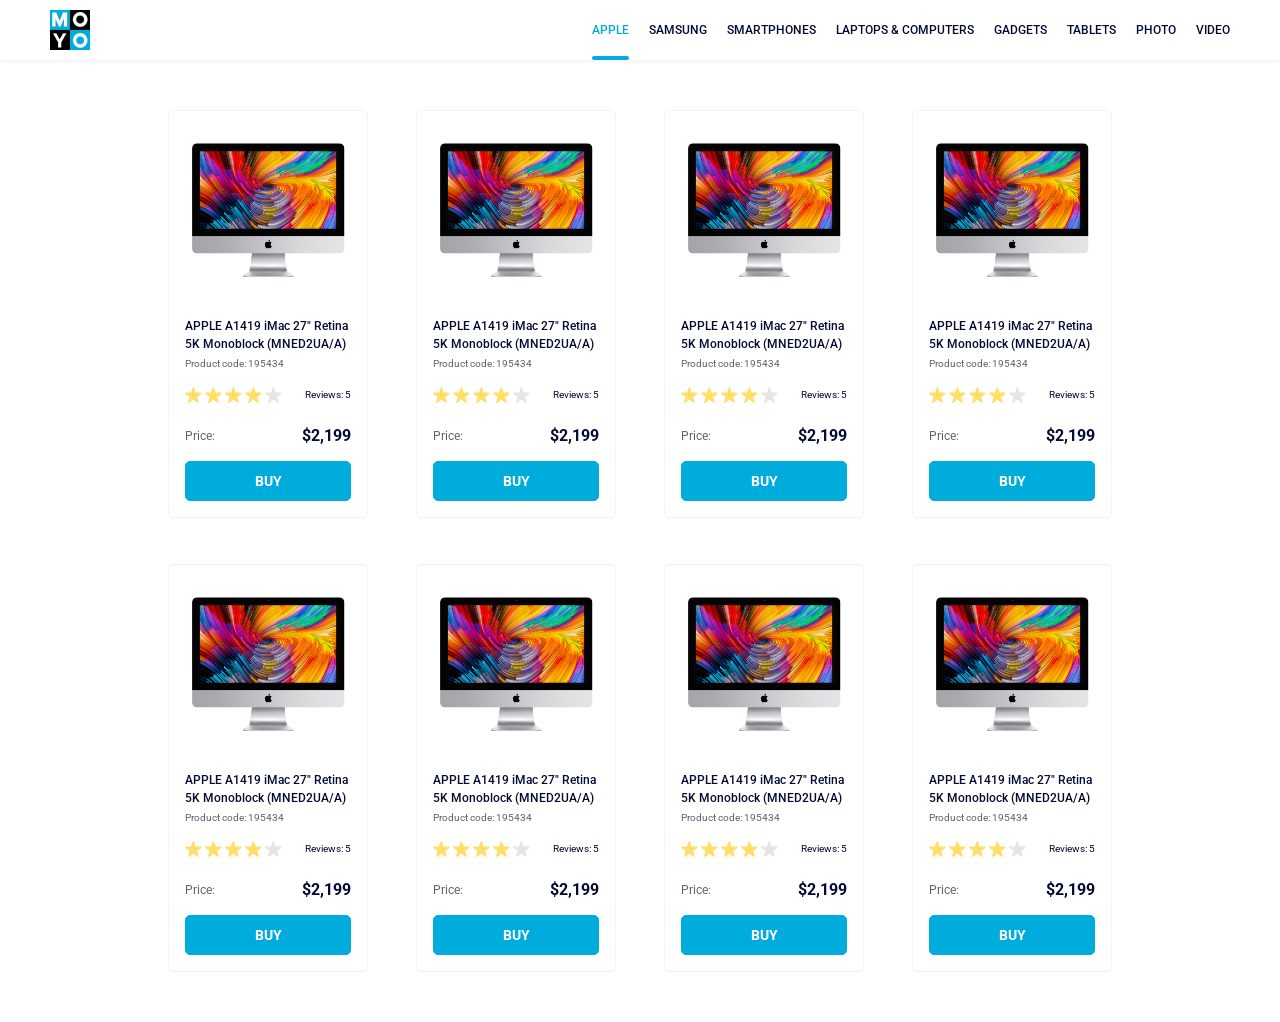
<file: index.html>
<!doctype html><html lang="en"><head><meta charset="utf-8"><meta name="viewport" content="width=device-width, initial-scale=1.0"><title>Catalog</title><link rel="preconnect" href="https://fonts.gstatic.com"><link href="https://fonts.googleapis.com/css2?family=Roboto:wght@400;500;700&display=swap" rel="stylesheet"><link rel="stylesheet" href="index.9e491ed6.css"></head><body> <header class="main-header"> <a href="/" class="main-header__logo-link"> <img src="logo.eddae0ff.png" alt="MOYO Logo" class="main-header__logo-img"> </a> <nav class="main-header__nav"> <ul class="main-header__nav-list"> <li class="main-header__nav-item"> <a href="#" class="is-active main-header__nav-link"> apple </a> </li> <li class="main-header__nav-item"> <a href="#" class="main-header__nav-link"> samsung </a> </li> <li class="main-header__nav-item"> <a href="#" class="main-header__nav-link"> smartphones </a> </li> <li class="main-header__nav-item"> <a href="#" class="main-header__nav-link" data-qa="nav-hover"> laptops & computers </a> </li> <li class="main-header__nav-item"> <a href="#" class="main-header__nav-link"> gadgets </a> </li> <li class="main-header__nav-item"> <a href="#" class="main-header__nav-link"> tablets </a> </li> <li class="main-header__nav-item"> <a href="#" class="main-header__nav-link"> photo </a> </li> <li class="main-header__nav-item"> <a href="#" class="main-header__nav-link"> video </a> </li> </ul> </nav> </header> <main class="catalog"> <article class="card" data-qa="card"> <img class="card__image" src="imac.202c52ff.jpeg" alt="Apple iMac 27 inch computer with colorful screen"> <div class="card__content"> <h3 class="card__title"> APPLE A1419 iMac 27" Retina 5K Monoblock (MNED2UA/A) </h3> <p class="card__code">Product code: 195434</p> <div class="card__rating"> <ul class="stars stars--4"> <li class="stars__star"></li> <li class="stars__star"></li> <li class="stars__star"></li> <li class="stars__star"></li> <li class="stars__star"></li> </ul> <span class="card__reviews">Reviews: 5</span> </div> <div class="card__price-wrapper"> <span class="card__price-label">Price:</span> <span class="card__price-value">$2,199</span> </div> <a href="#" class="card__buy-button" data-qa="card-hover"> BUY </a> </div> </article> <article class="card"> <img class="card__image" src="imac.202c52ff.jpeg" alt="Apple iMac 27 inch computer with colorful screen"> <div class="card__content"> <h3 class="card__title"> APPLE A1419 iMac 27" Retina 5K Monoblock (MNED2UA/A) </h3> <p class="card__code">Product code: 195434</p> <div class="card__rating"> <ul class="stars stars--4"> <li class="stars__star"></li> <li class="stars__star"></li> <li class="stars__star"></li> <li class="stars__star"></li> <li class="stars__star"></li> </ul> <span class="card__reviews">Reviews: 5</span> </div> <div class="card__price-wrapper"> <span class="card__price-label">Price:</span> <span class="card__price-value">$2,199</span> </div> <a href="#" class="card__buy-button"> BUY </a> </div> </article> <article class="card"> <img class="card__image" src="imac.202c52ff.jpeg" alt="Apple iMac 27 inch computer with colorful screen"> <div class="card__content"> <h3 class="card__title"> APPLE A1419 iMac 27" Retina 5K Monoblock (MNED2UA/A) </h3> <p class="card__code">Product code: 195434</p> <div class="card__rating"> <ul class="stars stars--4"> <li class="stars__star"></li> <li class="stars__star"></li> <li class="stars__star"></li> <li class="stars__star"></li> <li class="stars__star"></li> </ul> <span class="card__reviews">Reviews: 5</span> </div> <div class="card__price-wrapper"> <span class="card__price-label">Price:</span> <span class="card__price-value">$2,199</span> </div> <a href="#" class="card__buy-button"> BUY </a> </div> </article> <article class="card"> <img class="card__image" src="imac.202c52ff.jpeg" alt="Apple iMac 27 inch computer with colorful screen"> <div class="card__content"> <h3 class="card__title"> APPLE A1419 iMac 27" Retina 5K Monoblock (MNED2UA/A) </h3> <p class="card__code">Product code: 195434</p> <div class="card__rating"> <ul class="stars stars--4"> <li class="stars__star"></li> <li class="stars__star"></li> <li class="stars__star"></li> <li class="stars__star"></li> <li class="stars__star"></li> </ul> <span class="card__reviews">Reviews: 5</span> </div> <div class="card__price-wrapper"> <span class="card__price-label">Price:</span> <span class="card__price-value">$2,199</span> </div> <a href="#" class="card__buy-button"> BUY </a> </div> </article> <article class="card"> <img class="card__image" src="imac.202c52ff.jpeg" alt="Apple iMac 27 inch computer with colorful screen"> <div class="card__content"> <h3 class="card__title"> APPLE A1419 iMac 27" Retina 5K Monoblock (MNED2UA/A) </h3> <p class="card__code">Product code: 195434</p> <div class="card__rating"> <ul class="stars stars--4"> <li class="stars__star"></li> <li class="stars__star"></li> <li class="stars__star"></li> <li class="stars__star"></li> <li class="stars__star"></li> </ul> <span class="card__reviews">Reviews: 5</span> </div> <div class="card__price-wrapper"> <span class="card__price-label">Price:</span> <span class="card__price-value">$2,199</span> </div> <a href="#" class="card__buy-button"> BUY </a> </div> </article> <article class="card"> <img class="card__image" src="imac.202c52ff.jpeg" alt="Apple iMac 27 inch computer with colorful screen"> <div class="card__content"> <h3 class="card__title"> APPLE A1419 iMac 27" Retina 5K Monoblock (MNED2UA/A) </h3> <p class="card__code">Product code: 195434</p> <div class="card__rating"> <ul class="stars stars--4"> <li class="stars__star"></li> <li class="stars__star"></li> <li class="stars__star"></li> <li class="stars__star"></li> <li class="stars__star"></li> </ul> <span class="card__reviews">Reviews: 5</span> </div> <div class="card__price-wrapper"> <span class="card__price-label">Price:</span> <span class="card__price-value">$2,199</span> </div> <a href="#" class="card__buy-button"> BUY </a> </div> </article> <article class="card"> <img class="card__image" src="imac.202c52ff.jpeg" alt="Apple iMac 27 inch computer with colorful screen"> <div class="card__content"> <h3 class="card__title"> APPLE A1419 iMac 27" Retina 5K Monoblock (MNED2UA/A) </h3> <p class="card__code">Product code: 195434</p> <div class="card__rating"> <ul class="stars stars--4"> <li class="stars__star"></li> <li class="stars__star"></li> <li class="stars__star"></li> <li class="stars__star"></li> <li class="stars__star"></li> </ul> <span class="card__reviews">Reviews: 5</span> </div> <div class="card__price-wrapper"> <span class="card__price-label">Price:</span> <span class="card__price-value">$2,199</span> </div> <a href="#" class="card__buy-button"> BUY </a> </div> </article> <article class="card"> <img class="card__image" src="imac.202c52ff.jpeg" alt="Apple iMac 27 inch computer with colorful screen"> <div class="card__content"> <h3 class="card__title"> APPLE A1419 iMac 27" Retina 5K Monoblock (MNED2UA/A) </h3> <p class="card__code">Product code: 195434</p> <div class="card__rating"> <ul class="stars stars--4"> <li class="stars__star"></li> <li class="stars__star"></li> <li class="stars__star"></li> <li class="stars__star"></li> <li class="stars__star"></li> </ul> <span class="card__reviews">Reviews: 5</span> </div> <div class="card__price-wrapper"> <span class="card__price-label">Price:</span> <span class="card__price-value">$2,199</span> </div> <a href="#" class="card__buy-button"> BUY </a> </div> </article> </main> </body></html>
</file>
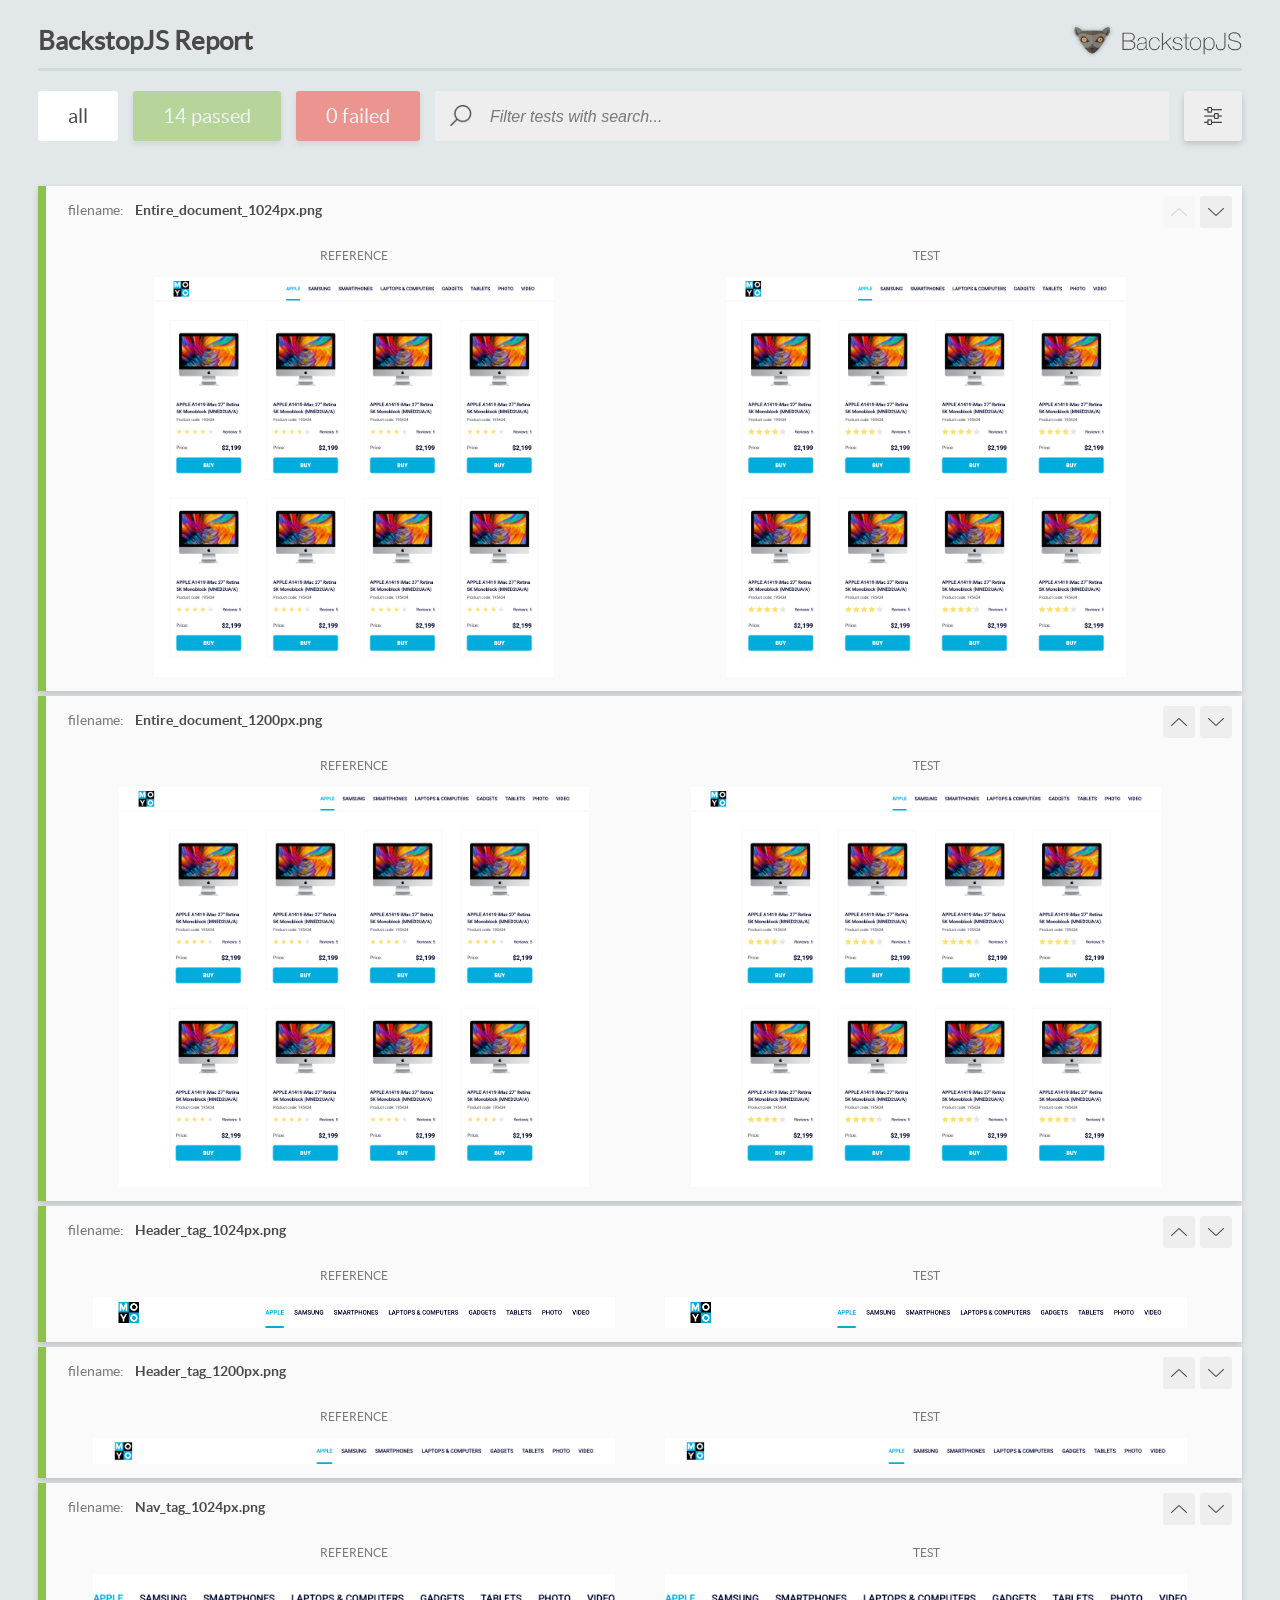
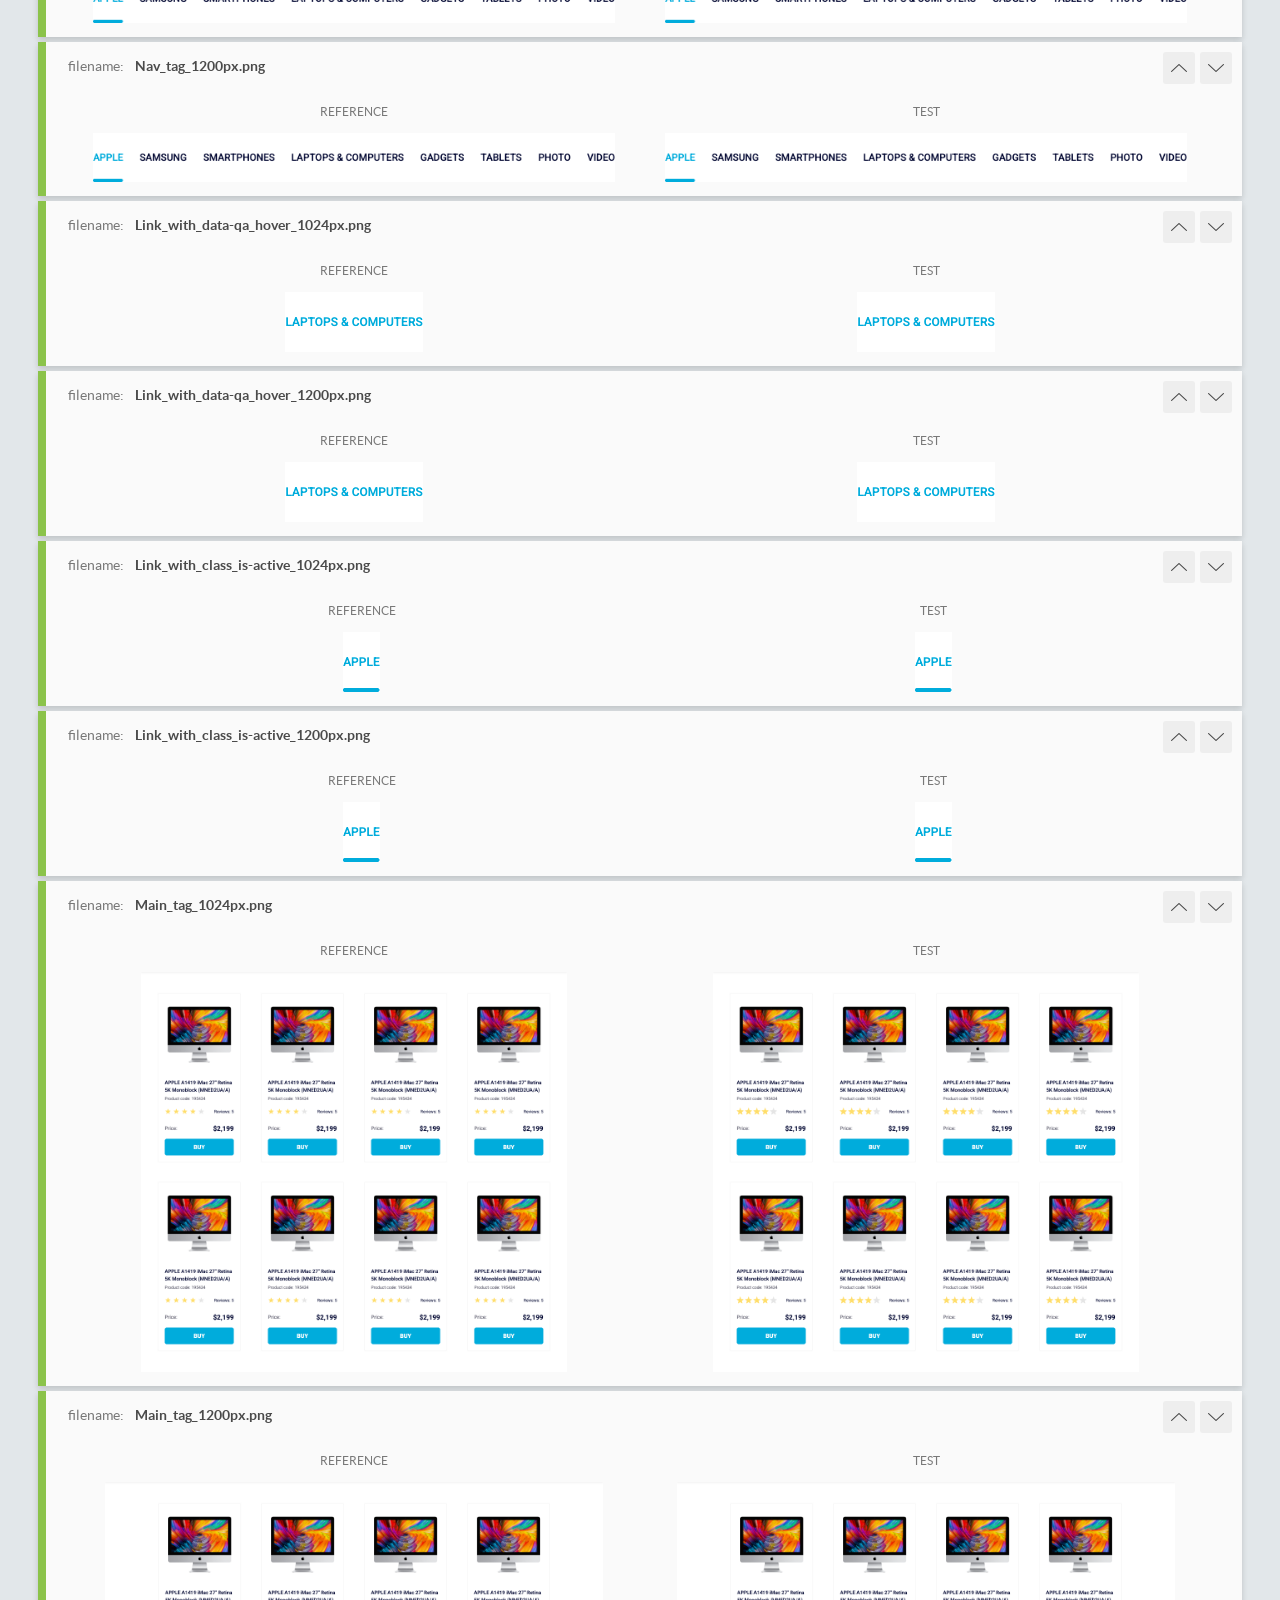
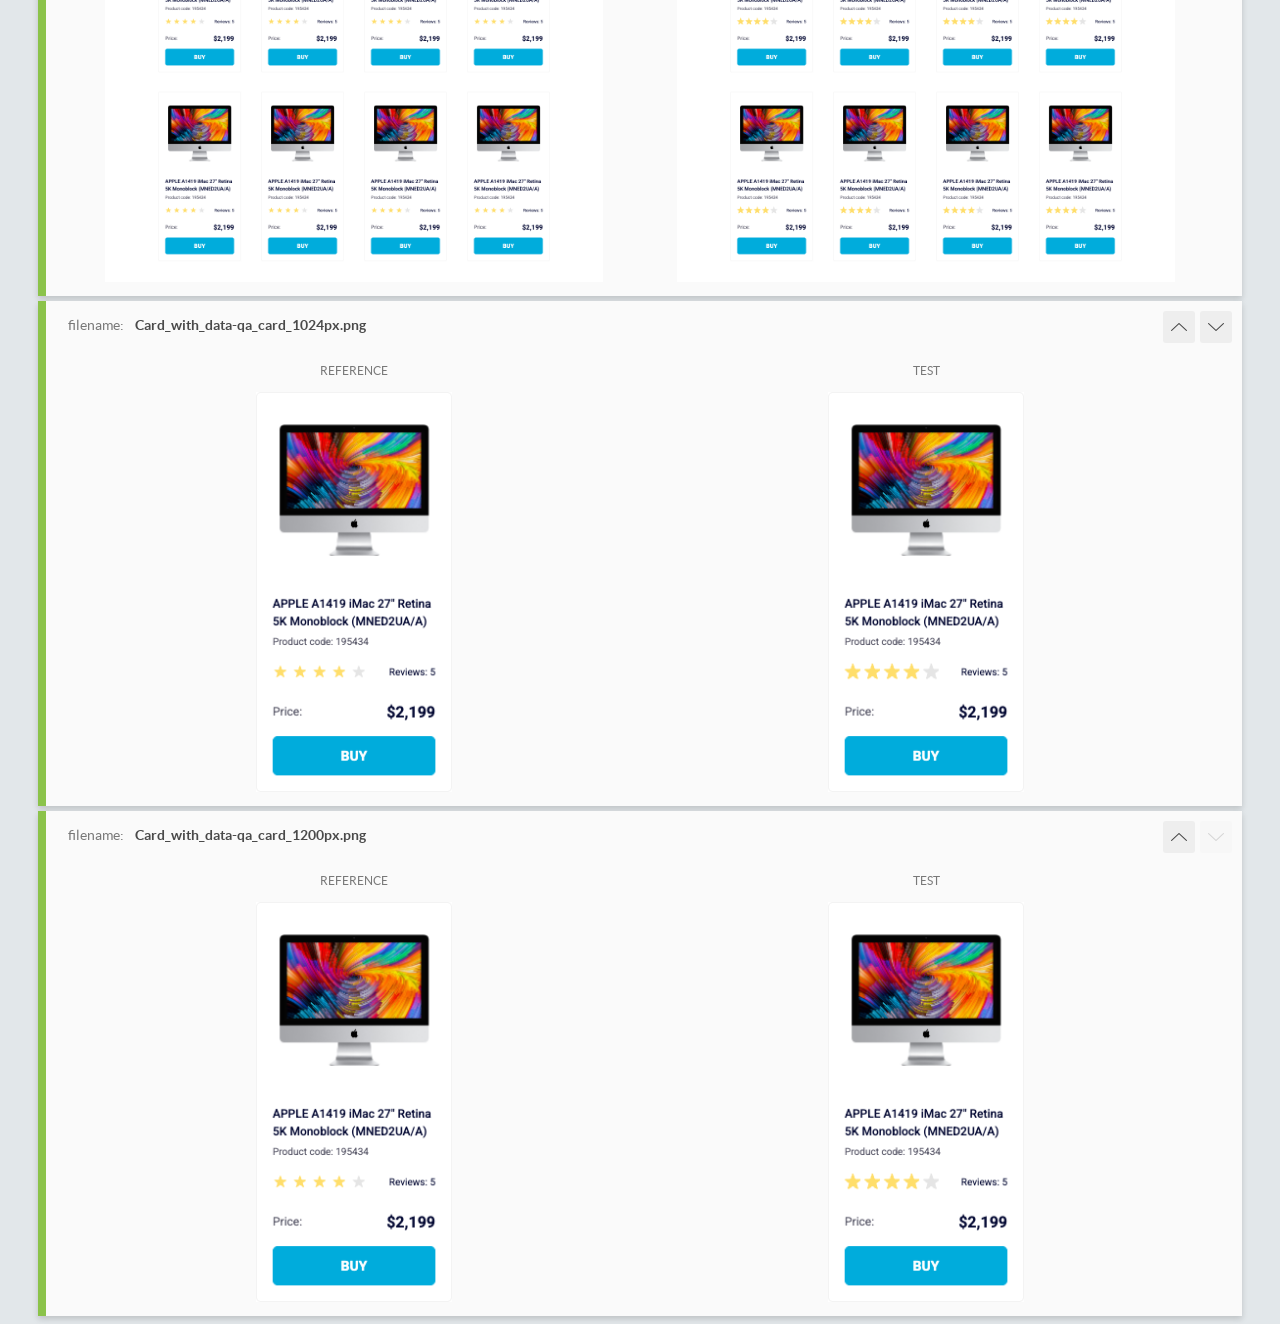
<file: report/html_report/index.html>
<!DOCTYPE html>
<html>
  <head>
    <meta charset="utf-8">
    <!-- Disable Cache -->
    <meta http-equiv="Cache-Control" content="no-cache, no-store, must-revalidate">
    <meta http-equiv="Pragma" content="no-cache">
    <meta http-equiv="Expires" content="0">

    <title>BackstopJS Report</title>

    <style>
      @font-face {
          font-family: 'latoregular';
          src: url('./assets/fonts/lato-regular-webfont.woff2') format('woff2'),
              url('./assets/fonts/lato-regular-webfont.woff') format('woff');
          font-weight: 400;
          font-style: normal;
      }
      @font-face {
          font-family: 'latobold';
          src: url('./assets/fonts/lato-bold-webfont.woff2') format('woff2'),
              url('./assets/fonts/lato-bold-webfont.woff') format('woff');
          font-weight: 700;
          font-style: normal;
      }

      .ReactModal__Body--open {
          overflow: hidden;
      }
      .ReactModal__Body--open .header {
        display: none;
      }

    </style>
  </head>
  <body style="background-color: #E2E7EA">
    <div id="root">

    </div>
    <script>
      function report (report) { // eslint-disable-line no-unused-vars
        window.tests = report;
      }
    </script>
    <script src="config.js"></script>
    <script src="index_bundle.js"></script>
  </body>
</html>
</file>
<file: index.9e491ed6.css>
body{background-color:#fff;margin:0;font-family:Roboto,sans-serif;font-size:10px;font-weight:400;line-height:14px}h1,h2,h3,h4,h5,h6,p{margin:0}.card__price-wrapper,.card__rating{justify-content:space-between;align-items:center;display:flex}.card{box-sizing:border-box;background:#fff;border:1px solid #f3f3f3;border-radius:5px;width:200px;padding:32px 16px 16px;transition:transform .3s}.card__image{background-size:contain;width:100%;max-width:160px;height:134px;margin-left:auto;margin-right:auto;display:block}.card__title{color:#060b35;margin:40px 0 4px;font-size:12px;font-weight:500;line-height:18px;transition:color .3s}.card__code{color:#616070}.card__reviews{color:#060b35}.card__rating{margin:16px 0 24px}.card__price-label{color:#616070;font-size:12px;line-height:18px}.card__price-value{color:#060b35;font-size:16px;font-weight:700;line-height:18px}.card__buy-button{color:#fff;text-align:center;text-transform:uppercase;background:#00acdc;border:1px solid #00acdc;border-radius:5px;margin-top:16px;padding:11px;font-size:14px;font-weight:700;line-height:16px;text-decoration:none;transition:background-color .3s,color .3s;display:block}.card__buy-button:hover{color:#00acdc;background:#fff}.card:hover{z-index:10;position:relative;transform:scale(1.2)}.card:hover .card__title{color:#34568b}.stars{margin:0;padding:0;list-style:none;display:flex}.stars__star{background-image:url(star.822d561e.svg);background-repeat:no-repeat;background-size:cover;width:16px;height:16px;margin-right:4px}.stars__star:last-child{margin-right:0}.stars--1 .stars__star:nth-child(-n+1),.stars--2 .stars__star:nth-child(-n+2),.stars--3 .stars__star:nth-child(-n+3),.stars--4 .stars__star:nth-child(-n+4),.stars--5 .stars__star:nth-child(-n+5){background-image:url(star-active.edda4c43.svg)}.catalog{box-sizing:border-box;grid-template-columns:repeat(1,200px);justify-content:center;gap:46px 48px;padding:50px 40px;display:grid}@media (width>=488px){.catalog{grid-template-columns:repeat(2,200px)}}@media (width>=768px){.catalog{grid-template-columns:repeat(3,200px)}}@media (width>=1024px){.catalog{grid-template-columns:repeat(4,200px)}}.main-header{box-sizing:border-box;background-color:#fff;justify-content:space-between;align-items:center;width:100%;padding:0 50px;display:flex;box-shadow:0 2px 4px #0000000d}.main-header__logo-link{line-height:0;display:block}.main-header__logo-img{width:auto;height:40px}.main-header__nav{flex-grow:0}.main-header__nav-list{justify-content:flex-start;margin:0;padding:0;list-style:none;display:flex}.main-header__nav-item{margin:0 20px 0 0;padding:0}.main-header__nav-item:last-child{margin-right:0}.main-header__nav-link{text-transform:uppercase;color:#060b35;height:60px;font-size:12px;font-style:normal;font-weight:500;line-height:60px;text-decoration:none;transition:color .3s;display:block;position:relative}.main-header__nav-link.is-active,.main-header__nav-link:hover{color:#00acdc}.main-header__nav-link.is-active:after{content:"";background-color:#00acdc;border-radius:5px;width:100%;max-width:48px;height:4px;position:absolute;bottom:0;left:0}
/*# sourceMappingURL=index.9e491ed6.css.map */
</file>
